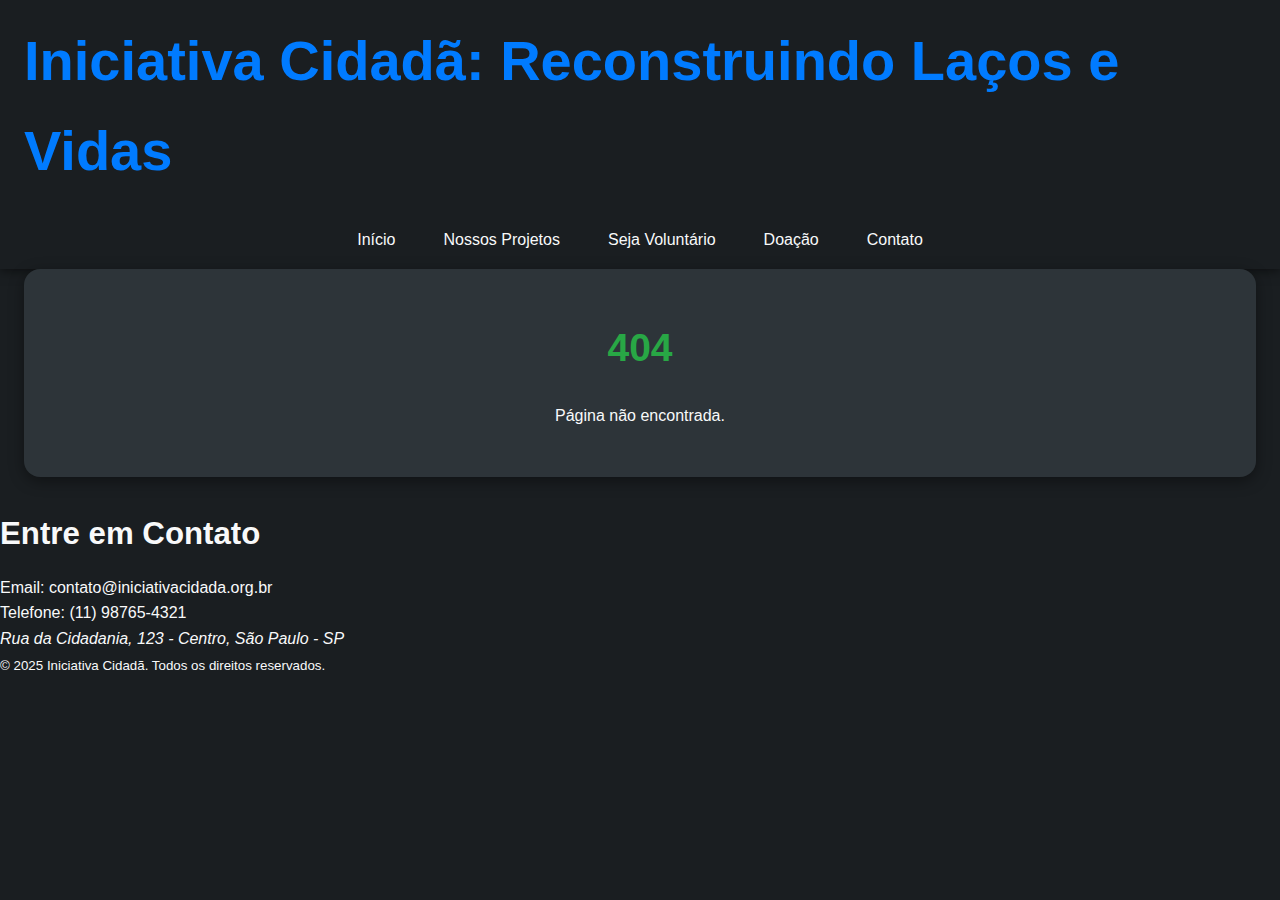
<file: index.html>
<!DOCTYPE html>
<html lang="pt-BR">
<head>
    <meta charset="UTF-8">
    <meta name="viewport" content="width=device-width, initial-scale=1.0">
    <title>Iniciativa Cidadã | Inclusão Social de Rua</title>
    <link rel="stylesheet" href="style-design-system.css"> 
</head>
<body>
    <header>
        <h1>Iniciativa Cidadã: Reconstruindo Laços e Vidas</h1>
   	<nav id="main-nav">
    		<ul class="flex-group">
        		<li><a href="/" data-route="/">Início</a></li>
        		<li><a href="/projetos" data-route="/projetos">Nossos Projetos</a></li>
        		<li><a href="/cadastro" data-route="/cadastro">Seja Voluntário</a></li>
        		<li><a href="/doacao" data-route="/doacao">Doação</a></li> <li><a href="/contato" data-route="/contato">Contato</a></li>
    		</ul>
	</nav>
    </header>

    <main id="app-root">
        <section id="institucional">
            <h2>Nossa Missão</h2>
            <p>
                A Iniciativa Cidadã trabalha incansavelmente para promover a reintegração plena de pessoas em situação de rua, garantindo dignidade, autonomia e o acesso a direitos fundamentais.
            </p>
            
            <figure>
                <img src="imagens/aperto-de-maos.jpg" alt="Aperto de mãos entre um voluntário e uma pessoa, simbolizando apoio e recomeço." width="600" height="400">
                <figcaption>Compromisso com a Dignidade Humana. Cada passo, um recomeço.</figcaption>
            </figure>

            <section id="mvv">
                <h3>Missão, Visão e Valores</h3>
                
                <article>
                    <h4>Missão</h4>
                    <p>Mudar o paradigma da exclusão, oferecendo caminhos concretos para a saída das ruas.</p>
                </article>
                
                <article>
                    <h4>Visão</h4>
                    <p>Ser a organização referência em políticas de reintegração social humanizada e eficiente no país.</p>
                </article>
                
                <article>
                    <h4>Valores</h4>
                    <ul>
                        <li>Dignidade</li>
                        <li>Transparência</li>
                        <li>Empatia</li>
                        <li>Autonomia</li>
                    </ul>
                </article>
            </section>
        </section>

        <section id="historico">
            <h2>Histórico e Conquistas</h2>
            <p>Desde 2010, transformamos a vida de milhares de pessoas através de nossas 5 Ações Fundamentais.</p>
            <details>
                <summary>Ver Linha do Tempo e Conquistas</summary>
                <p>Em 2015, implementamos o primeiro programa de Housing First com 90% de sucesso na manutenção de moradia.</p>
            </details>
        </section>

        <section id="equipe">
            <h2>Equipe e Estrutura</h2>
            <p>Conheça os profissionais e voluntários dedicados à nossa causa.</p>
            
            <div class="equipe-membros">
                <figure>
                    <img src="imagens/equipe-unida.jpg" alt="Grupo de membros da equipe e voluntários sorrindo." width="250" height="250">
                    <figcaption>Nosso time de corações abertos.</figcaption>
                </figure>
            </div>
        </section>

        <section id="transparencia">
            <h2>Transparência e Prestação de Contas</h2>
            <p>Acreditamos que a confiança é construída com clareza.</p>
            <a href="documentos/relatorio-2024.pdf" target="_blank" title="Baixar Relatório Anual de Atividades">Relatório Anual 2024 (PDF)</a>
            <a href="documentos/prestacao-contas.pdf" target="_blank" title="Baixar Prestação de Contas">Documentos Públicos e Balanços</a>
        </section>

    </main>

    <footer id="contato">
        <h3>Entre em Contato</h3>
        <p>Email: contato@iniciativacidada.org.br</p>
        <p>Telefone: (11) 98765-4321</p>
        <address>
            Rua da Cidadania, 123 - Centro, São Paulo - SP
        </address>
        <small>&copy; 2025 Iniciativa Cidadã. Todos os direitos reservados.</small>
    </footer>
<script src="app.js" defer></script>
</body>
</html>
</file>
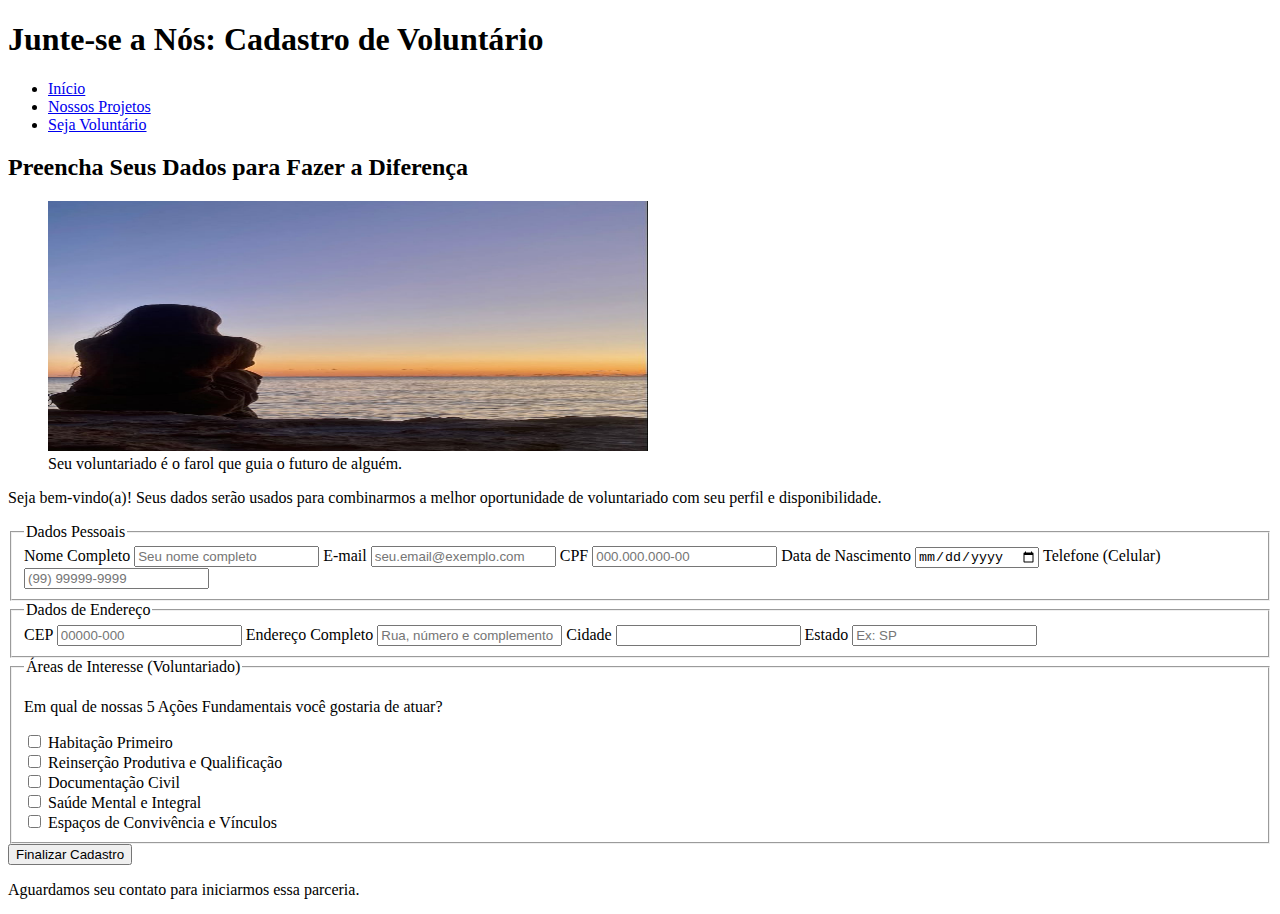
<file: cadastro.html>
<!DOCTYPE html>
<html lang="pt-BR">
<head>
    <meta charset="UTF-8">
    <meta name="viewport" content="width=device-width, initial-scale=1.0">
    <title>Cadastro de Voluntário | Iniciativa Cidadã</title>
</head>
<body>
    <header>
        <h1>Junte-se a Nós: Cadastro de Voluntário</h1>
        <nav>
            <ul>
                <li><a href="index.html">Início</a></li>
                <li><a href="projetos.html">Nossos Projetos</a></li>
                <li><a href="cadastro.html">Seja Voluntário</a></li>
            </ul>
        </nav>
    </header>

    <main>
        <section id="formulario-voluntario">
            <h2>Preencha Seus Dados para Fazer a Diferença</h2>
            
            <figure>
                <img src="imagens/horizonte-esperanca.jpg" alt="Pessoa olhando para um horizonte ensolarado, simbolizando esperança e futuro." width="600" height="250">
                <figcaption>Seu voluntariado é o farol que guia o futuro de alguém.</figcaption>
            </figure>

            <p>Seja bem-vindo(a)! Seus dados serão usados para combinarmos a melhor oportunidade de voluntariado com seu perfil e disponibilidade.</p>
            
            <form action="/processar-cadastro" method="POST">
                
                <fieldset>
                    <legend>Dados Pessoais</legend>
                    
                    <label for="nome-completo">Nome Completo</label>
                    <input type="text" id="nome-completo" name="nome-completo" placeholder="Seu nome completo" required>
                    
                    <label for="email">E-mail</label>
                    <input type="email" id="email" name="email" placeholder="seu.email@exemplo.com" required>
                    
                    <label for="cpf">CPF</label>
                    <input type="text" id="cpf" name="cpf" 
                           pattern="\d{3}\.?\d{3}\.?\d{3}-?\d{2}" 
                           title="CPF no formato 000.000.000-00" 
                           placeholder="000.000.000-00" 
                           required>

                    <label for="data-nascimento">Data de Nascimento</label>
                    <input type="date" id="data-nascimento" name="data-nascimento" required>
                    
                    <label for="telefone">Telefone (Celular)</label>
                    <input type="tel" id="telefone" name="telefone" 
                           pattern="\(\d{2}\) ?\d{4,5}-?\d{4}" 
                           title="Telefone no formato (XX) 9XXXX-XXXX ou (XX) XXXX-XXXX"
                           placeholder="(99) 99999-9999"
                           required>
                </fieldset>

                <fieldset>
                    <legend>Dados de Endereço</legend>
                    
                    <label for="cep">CEP</label>
                    <input type="text" id="cep" name="cep" 
                           pattern="\d{5}-?\d{3}" 
                           title="CEP no formato 00000-000"
                           placeholder="00000-000"
                           required>

                    <label for="endereco">Endereço Completo</label>
                    <input type="text" id="endereco" name="endereco" placeholder="Rua, número e complemento" required>

                    <label for="cidade">Cidade</label>
                    <input type="text" id="cidade" name="cidade" required>
                    
                    <label for="estado">Estado</label>
                    <input type="text" id="estado" name="estado" maxlength="2" placeholder="Ex: SP" required>
                </fieldset>
                
                <fieldset>
                    <legend>Áreas de Interesse (Voluntariado)</legend>
                    <p>Em qual de nossas 5 Ações Fundamentais você gostaria de atuar?</p>
                    <input type="checkbox" id="acao1" name="interesse" value="Habitacao">
                    <label for="acao1">Habitação Primeiro</label><br>
                    
                    <input type="checkbox" id="acao2" name="interesse" value="Qualificacao">
                    <label for="acao2">Reinserção Produtiva e Qualificação</label><br>
                    
                    <input type="checkbox" id="acao3" name="interesse" value="Documentacao">
                    <label for="acao3">Documentação Civil</label><br>
                    
                    <input type="checkbox" id="acao4" name="interesse" value="Saude">
                    <label for="acao4">Saúde Mental e Integral</label><br>

                    <input type="checkbox" id="acao5" name="interesse" value="Convivencia">
                    <label for="acao5">Espaços de Convivência e Vínculos</label>
                </fieldset>

                <input type="submit" value="Finalizar Cadastro">
            </form>
        </section>
    </main>

    <footer>
        <p>Aguardamos seu contato para iniciarmos essa parceria.</p>
    </footer>
</body>
</html>
</file>
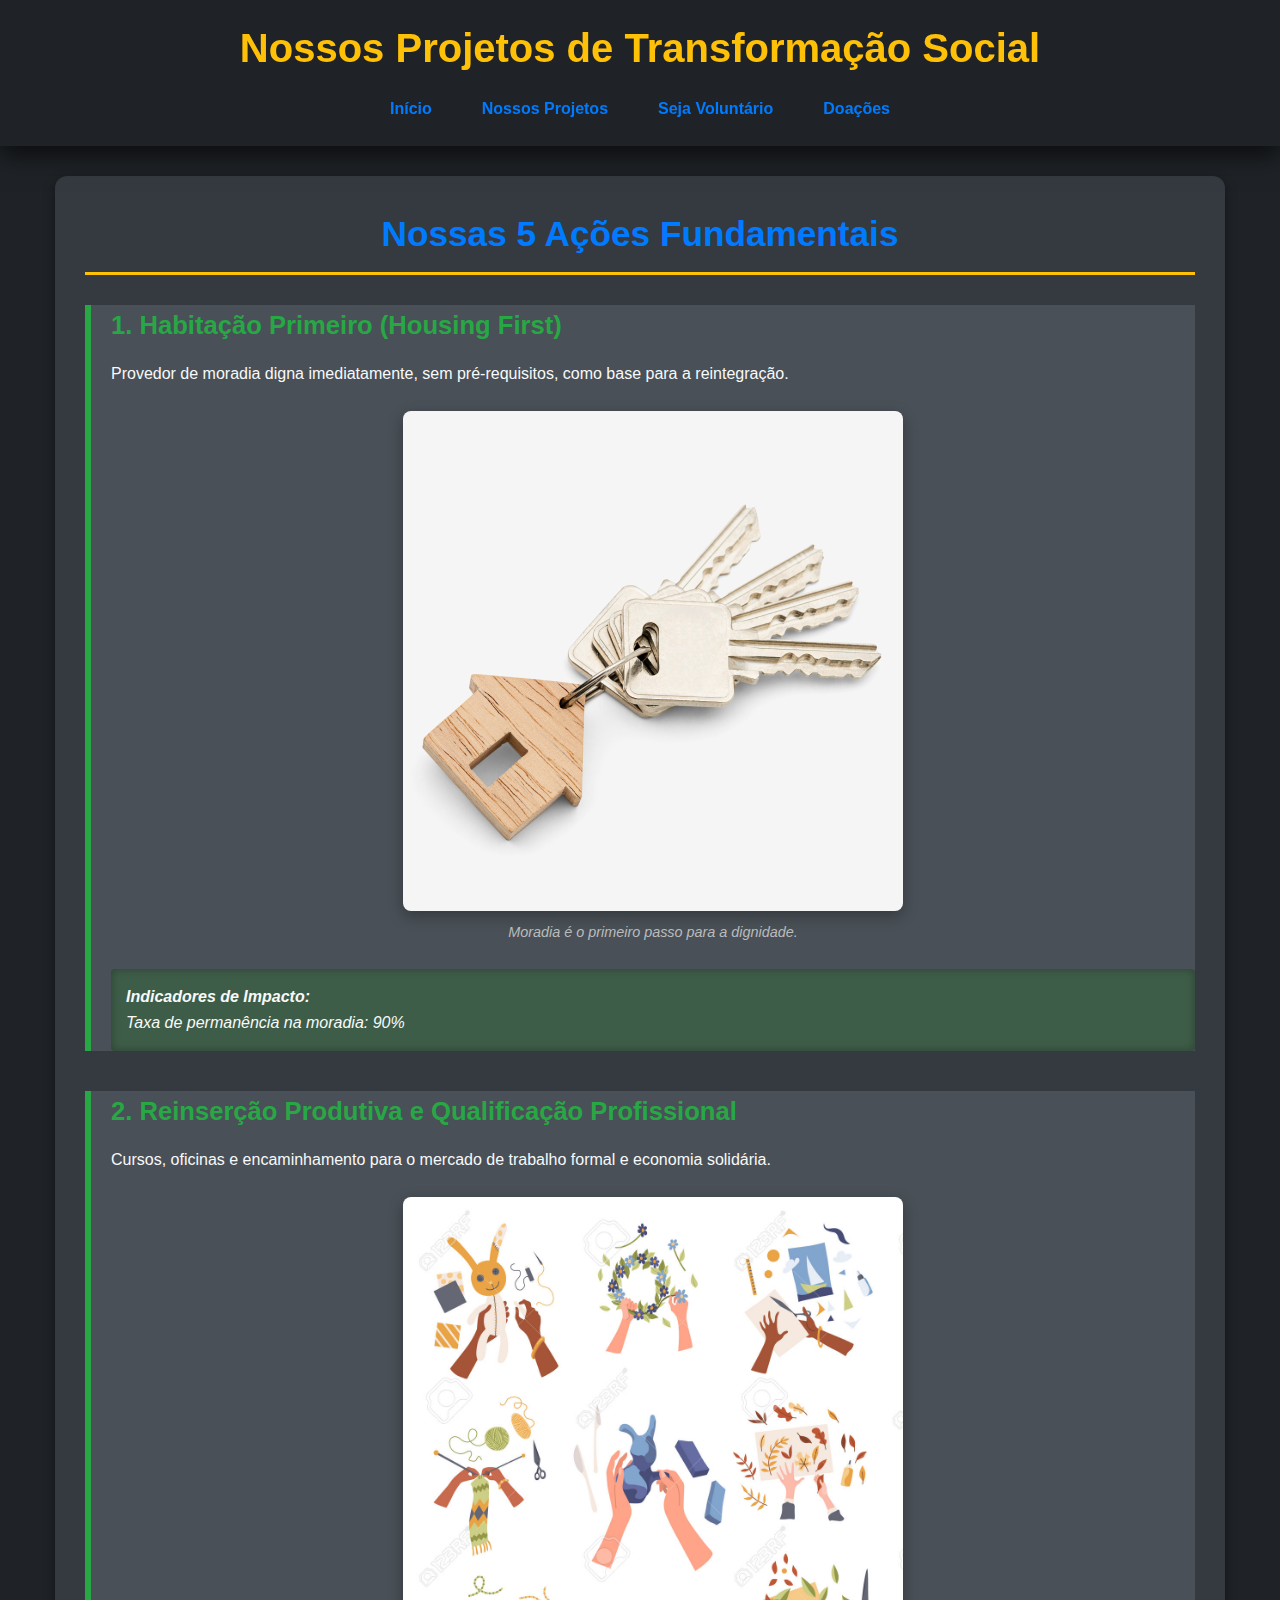
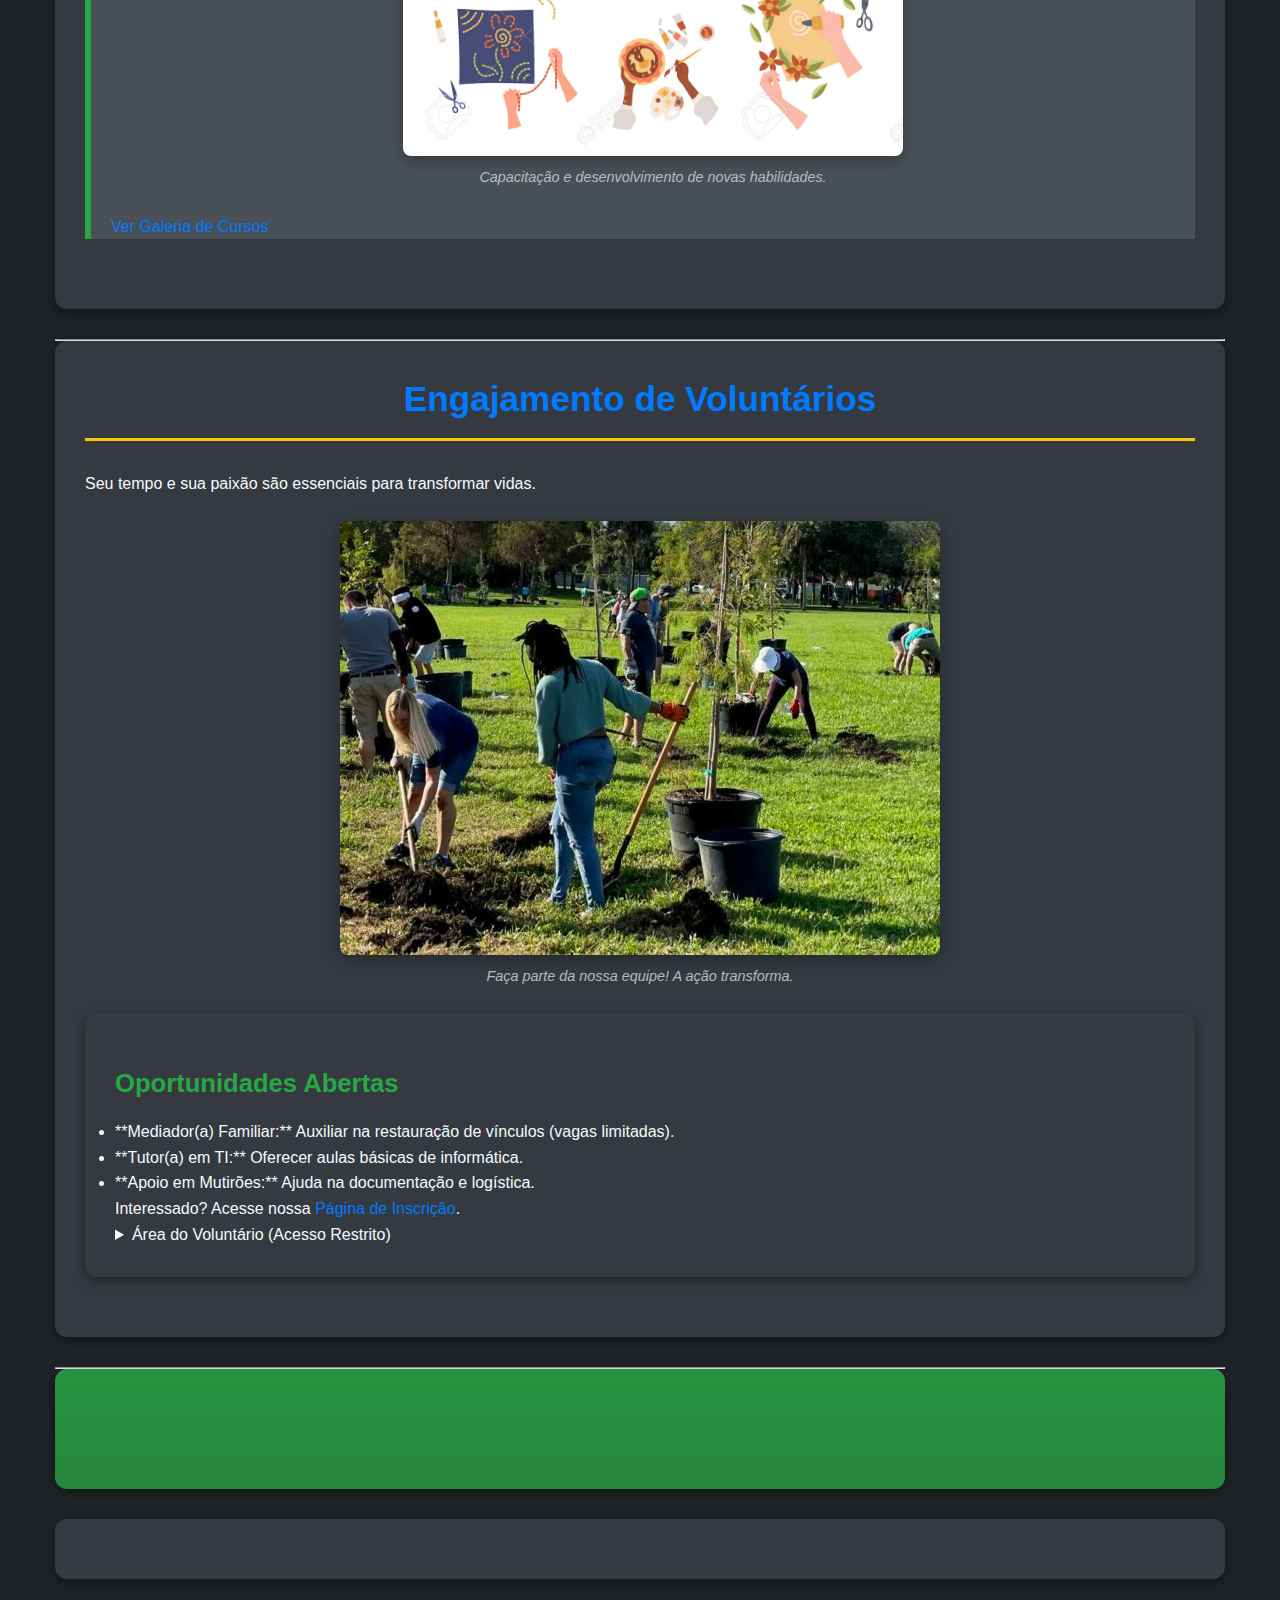
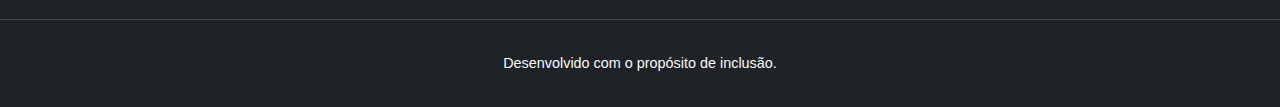
<file: projetos.html>
<!DOCTYPE html>
<html lang="pt-BR">
<head>
    <meta charset="UTF-8">
    <meta name="viewport" content="width=device-width, initial-scale=1.0">
    <title>Nossos Projetos | Iniciativa Cidadã</title>
    <link rel="stylesheet" href="style.css">
</head>
<body>
    <header>
        <h1>Nossos Projetos de Transformação Social</h1>
        <nav>
            <ul>
                <li><a href="index.html">Início</a></li>
                <li><a href="projetos.html">Nossos Projetos</a></li>
                <li><a href="cadastro.html">Seja Voluntário</a></li>
                <li><a href="#doacoes">Doações</a></li>
            </ul>
        </nav>
    </header>

    <main>
        <section id="projetos-detalhados">
            <h2>Nossas 5 Ações Fundamentais</h2>
            
            <article id="housing-first">
                <h3>1. Habitação Primeiro (Housing First)</h3>
                <p>Provedor de moradia digna imediatamente, sem pré-requisitos, como base para a reintegração.</p>
                <figure>
                    <img src="imagens/chave-de-casa.jpg" alt="Uma chave de casa sendo entregue, símbolo de um novo lar." width="500" height="350">
                    <figcaption>Moradia é o primeiro passo para a dignidade.</figcaption>
                </figure>
                <aside class="impacto">
                    <h4>Indicadores de Impacto:</h4>
                    <p>Taxa de permanência na moradia: 90%</p>
                </aside>
            </article>

            <article id="qualificacao">
                <h3>2. Reinserção Produtiva e Qualificação Profissional</h3>
                <p>Cursos, oficinas e encaminhamento para o mercado de trabalho formal e economia solidária.</p>
                 <figure>
                    <img src="imagens/oficina-trabalho.jpg" alt="Pessoas aprendendo habilidades em uma oficina prática." width="500" height="350">
                    <figcaption>Capacitação e desenvolvimento de novas habilidades.</figcaption>
                </figure>
                <a href="#galeria">Ver Galeria de Cursos</a>
            </article>

            </section>

        <hr>

        <section id="voluntariado">
            <h2>Engajamento de Voluntários</h2>
            <p>Seu tempo e sua paixão são essenciais para transformar vidas.</p>
            
            <figure>
                <img src="imagens/voluntarios-acao.jpg" alt="Grupo de voluntários trabalhando juntos em uma ação comunitária." width="600" height="400">
                <figcaption>Faça parte da nossa equipe! A ação transforma.</figcaption>
            </figure>

            <section class="oportunidades">
                <h3>Oportunidades Abertas</h3>
                <ul>
                    <li>**Mediador(a) Familiar:** Auxiliar na restauração de vínculos (vagas limitadas).</li>
                    <li>**Tutor(a) em TI:** Oferecer aulas básicas de informática.</li>
                    <li>**Apoio em Mutirões:** Ajuda na documentação e logística.</li>
                </ul>
                <p>Interessado? Acesse nossa <a href="cadastro.html">Página de Inscrição</a>.</p>
                <details>
                    <summary>Área do Voluntário (Acesso Restrito)</summary>
                    <p>Acesse seu histórico de horas e baixe seus certificados digitais de participação.</p>
                </details>
            </section>
        </section>

        <hr>

        <section id="doacoes">
            </section>

        <section id="comunicacao">
            </section>

    </main>

    <footer>
        <p>Desenvolvido com o propósito de inclusão.</p>
    </footer>
</body>
</html>
</file>
<file: style-design-system.css>
/* ========================================================= */
/* ARQUIVO: style-design-system.css                          */
/* ESPECIFICAÇÕES: Design System, CSS Grid, Flexbox, CSS3    */
/* ========================================================= */

/* --- 1. Sistema de Design: Variáveis CSS Customizadas --- */

:root {
    /* 1.1 PALETA DE CORES (Mínimo 8 Cores) */
    --color-primary: #007bff;        /* Azul Vibrante (Ação) */
    --color-secondary: #28a745;      /* Verde (Sucesso, Impacto) */
    --color-accent: #ffc107;         /* Amarelo (Destaque, Atenção) */
    --color-info: #17a2b8;           /* Ciano (Informação) */

    --color-dark-bg: #1a1e21;        /* Fundo Principal Escuro */
    --color-card-bg: #2d3439;        /* Fundo de Cards/Seções */
    --color-input-bg: #495057;       /* Fundo de Inputs */
    --color-text: #f8f9fa;           /* Texto Principal Claro */
    --color-subtle-text: #adb5bd;    /* Texto Secundário/Sutil */
    --color-error: #dc3545;          /* Erro/Validação Negativa */

    /* 1.2 TIPOGRAFIA HIERÁRQUICA (Mínimo 5 Tamanhos) */
    --font-family-base: 'Roboto', 'Arial', sans-serif;
    --font-size-base: 1rem; /* 16px */
    
    --font-h1: 3.052rem;
    --font-h2: 2.441rem;
    --font-h3: 1.953rem;
    --font-h4: 1.563rem;
    --font-h5: 1.25rem;
    
    /* 1.3 SISTEMA DE ESPAÇAMENTO MODULAR (Base 8px) */
    --spacing-none: 0;
    --spacing-xs: 0.5rem;   /* 8px */
    --spacing-sm: 1rem;     /* 16px */
    --spacing-md: 1.5rem;   /* 24px */
    --spacing-lg: 2rem;     /* 32px */
    --spacing-xl: 3rem;     /* 48px */
    --spacing-xxl: 4rem;    /* 64px */
    
    /* 1.4 BREAKPOINTS RESPONSIVOS (Mínimo 5) */
    --bp-mobile-s: 320px;
    --bp-mobile-m: 480px;
    --bp-tablet: 768px;
    --bp-desktop: 1024px;
    --bp-widescreen: 1440px;
}

/* --- Base Geral e Reset --- */
* {
    margin: 0;
    padding: 0;
    box-sizing: border-box;
}

body {
    font-family: var(--font-family-base);
    font-size: var(--font-size-base);
    line-height: 1.6;
    color: var(--color-text);
    background-color: var(--color-dark-bg);
}

a {
    color: var(--color-primary);
    text-decoration: none;
    transition: color 0.3s;
}
a:hover {
    color: var(--color-accent);
}

/* --- Tipografia Aplicada --- */
h1 { font-size: var(--font-h1); color: var(--color-primary); margin-bottom: var(--spacing-lg); }
h2 { font-size: var(--font-h2); color: var(--color-secondary); margin-bottom: var(--spacing-md); }
h3 { font-size: var(--font-h3); color: var(--color-text); margin-bottom: var(--spacing-sm); }
h4 { font-size: var(--font-h4); color: var(--color-subtle-text); margin-bottom: var(--spacing-xs); }
h5 { font-size: var(--font-h5); color: var(--color-accent); }

/* --- Seções e Layout Interno --- */
section {
    background-color: var(--color-card-bg);
    padding: var(--spacing-xl);
    margin-bottom: var(--spacing-lg);
    border-radius: var(--spacing-sm);
    box-shadow: 0 4px 15px rgba(0, 0, 0, 0.4);
}

/* --- 2. Leiautes Responsivos com Grid e Flexbox --- */

/* 2.1 CSS GRID para Estrutura Geral (Leiaute Principal) */
.page-wrapper {
    display: grid;
    /* Define 3 áreas principais: header, main e footer */
    grid-template-areas: 
        "header"
        "main"
        "footer";
    grid-template-rows: auto 1fr auto;
    min-height: 100vh;
    max-width: var(--bp-widescreen);
    margin: 0 auto;
}
header { grid-area: header; }
main { 
    grid-area: main; 
    padding: 0 var(--spacing-md);
}
footer { grid-area: footer; }


/* 2.2 Sistema de Grid Customizado (12 Colunas - Aplicado dentro de um container) */
.grid-12-col {
    display: grid;
    grid-template-columns: repeat(12, 1fr);
    gap: var(--spacing-lg);
    margin: var(--spacing-lg) 0;
}

/* Classes utilitárias para o Grid (Ex: para usar em Projetos) */
.col-span-4 { grid-column: span 4; } /* 3 colunas em desktop */
.col-span-6 { grid-column: span 6; } /* 2 colunas em desktop */
.col-span-12 { grid-column: span 12; } /* 1 coluna em desktop */


/* 2.3 FLEXBOX para Componentes Internos e Alinhamentos */
.flex-group {
    display: flex;
    gap: var(--spacing-sm);
    align-items: center;
    flex-wrap: wrap;
}
.justify-between { justify-content: space-between; }
.align-start { align-items: flex-start; }


/* --- 3. Navegação Sofisticada e Interativa --- */

header {
    background-color: var(--color-dark-bg);
    box-shadow: 0 2px 10px rgba(0, 0, 0, 0.5);
    padding: var(--spacing-sm) var(--spacing-md);
}

nav ul {
    list-style: none;
    display: flex;
    justify-content: center;
    gap: var(--spacing-md);
}

nav ul li a {
    color: var(--color-text);
    font-weight: 500;
    padding: var(--spacing-xs) var(--spacing-sm);
    border-radius: 4px;
    transition: background-color 0.3s, color 0.3s;
}

nav ul li a:hover {
    background-color: var(--color-primary);
    color: white;
}

/* Submenu Dropdown (Necessita de HTML aninhado: ul > li > ul) */
nav ul li {
    position: relative;
}

nav ul ul {
    display: none; /* Esconde o submenu por padrão */
    position: absolute;
    top: 100%;
    left: 0;
    min-width: 200px;
    background-color: var(--color-card-bg);
    box-shadow: var(--shadow-light);
    border-radius: 4px;
    z-index: 100;
    flex-direction: column;
    padding: var(--spacing-xs) 0;
    gap: 0;
}

/* Mostra o submenu ao passar o mouse */
nav ul li:hover > ul {
    display: flex;
}

nav ul ul li a {
    padding: var(--spacing-xs) var(--spacing-sm);
    display: block; /* Ocupa toda a largura do dropdown */
    width: 100%;
    border-radius: 0;
}


/* 3.1 Menu Hambúrguer (Apenas o ícone CSS) */
.menu-toggle {
    display: none; /* Escondido em desktop */
    flex-direction: column;
    justify-content: space-around;
    width: 30px;
    height: 30px;
    cursor: pointer;
    background: transparent;
    border: none;
    padding: 0;
}

.menu-toggle span {
    display: block;
    height: 3px;
    background: var(--color-text);
    border-radius: 3px;
    transition: transform 0.3s ease, opacity 0.3s ease;
}

/* --- 4. Componentes de Interface --- */

/* 4.1 Botões com Estados Visuais */
.btn {
    padding: var(--spacing-sm) var(--spacing-md);
    border-radius: 4px;
    font-weight: bold;
    cursor: pointer;
    transition: all 0.3s;
    text-align: center;
    border: 2px solid transparent;
}

.btn-primary {
    background-color: var(--color-primary);
    color: white;
}
.btn-secondary {
    background-color: var(--color-secondary);
    color: white;
}

/* Estados */
.btn:hover {
    opacity: 0.9;
    transform: translateY(-1px);
    box-shadow: 0 4px 10px rgba(0, 0, 0, 0.2);
}

.btn:focus {
    outline: 2px solid var(--color-accent);
    outline-offset: 2px;
}

.btn:active {
    transform: translateY(1px);
}

.btn:disabled {
    background-color: var(--color-input-bg);
    cursor: not-allowed;
    opacity: 0.6;
}

/* 4.2 Sistema de Cards Responsivos para Projetos */
.card {
    background-color: var(--color-fundo-card-claro);
    border-radius: var(--spacing-xs);
    overflow: hidden;
    transition: transform 0.3s, box-shadow 0.3s;
}

.card:hover {
    transform: translateY(-5px);
    box-shadow: 0 10px 20px rgba(0, 0, 0, 0.5);
}

.card-image img {
    width: 100%;
    height: 200px;
    object-fit: cover;
    border-radius: 0;
}

.card-body {
    padding: var(--spacing-md);
}

.card-body h3 {
    margin-top: 0;
}

/* 4.3 Formulários Estilizados com Validação Visual */
.form-group {
    margin-bottom: var(--spacing-md);
}

label {
    display: block;
    margin-bottom: var(--spacing-xs);
    font-weight: 500;
    color: var(--color-subtle-text);
}

input:not([type="checkbox"]):not([type="radio"]), 
select, 
textarea {
    width: 100%;
    padding: var(--spacing-sm);
    border: 1px solid var(--color-input-bg);
    border-radius: 4px;
    background-color: var(--color-input-bg);
    color: var(--color-text);
    font-size: var(--font-size-base);
    transition: border-color 0.3s, box-shadow 0.3s;
}

input:focus, select:focus, textarea:focus {
    border-color: var(--color-primary);
    box-shadow: 0 0 0 3px rgba(0, 123, 255, 0.25);
    outline: none;
}

/* Validação Visual Nativa (HTML5) */
input:valid {
    border-left: 5px solid var(--color-secondary);
}

input:invalid:not(:focus):not(:placeholder-shown) {
    border-left: 5px solid var(--color-error);
}

.input-feedback {
    display: none;
    color: var(--color-error);
    font-size: 0.85rem;
    margin-top: 5px;
}
input:invalid:not(:focus):not(:placeholder-shown) ~ .input-feedback {
    display: block;
}


/* 4.4 Sistema de Badges e Tags para Categorização */
.badge {
    display: inline-block;
    padding: 0.3em 0.6em;
    font-size: 0.75rem;
    font-weight: 700;
    line-height: 1;
    text-align: center;
    white-space: nowrap;
    vertical-align: baseline;
    border-radius: 0.25rem;
    margin-right: var(--spacing-xs);
}

.badge-primary { background-color: var(--color-primary); color: white; }
.badge-secondary { background-color: var(--color-secondary); color: white; }
.badge-accent { background-color: var(--color-accent); color: var(--color-dark-bg); }
.badge-info { background-color: var(--color-info); color: white; }

/* 4.5 Componentes de Feedback (Alerts - Exemplo de Estrutura) */
.alert {
    padding: var(--spacing-md);
    margin-bottom: var(--spacing-md);
    border: 1px solid transparent;
    border-radius: 4px;
    opacity: 0.95;
}

.alert-success { 
    background-color: rgba(40, 167, 69, 0.2); 
    border-color: var(--color-secondary); 
    color: var(--color-secondary);
}
.alert-error {
    background-color: rgba(220, 53, 69, 0.2);
    border-color: var(--color-error);
    color: var(--color-error);
}


/* --- 5. Breakpoints Responsivos (Media Queries) --- */

/* Mobile Landscape & Pequenos Tablets (e.g., min-width: 480px) */
@media (min-width: 480px) {
    :root {
        --font-h1: 2.8rem;
    }
    .grid-12-col {
        grid-template-columns: repeat(6, 1fr); /* 2 colunas para cards/projetos */
    }
    .col-span-4, .col-span-6, .col-span-12 {
        grid-column: span 6; /* Cards ocupam metade da tela */
    }
}

/* Tablets (min-width: 768px) */
@media (min-width: 768px) {
    /* 3.1 Oculta Menu Hambúrguer em Tablet/Desktop */
    .menu-toggle { display: none; }
    nav ul { display: flex; } /* Navegação principal em linha */
    
    .grid-12-col {
        grid-template-columns: repeat(12, 1fr); /* Retorna ao grid de 12 colunas */
    }
    /* Cards/Projetos: 3 por linha em tablet */
    .col-span-4 { grid-column: span 4; }
    .col-span-6 { grid-column: span 6; }
    .col-span-12 { grid-column: span 12; }
    
    .page-wrapper {
        padding: 0 var(--spacing-lg);
    }
}

/* Desktops (min-width: 1024px) */
@media (min-width: 1024px) {
    :root {
        --font-h1: 3.5rem;
    }
    /* Leiaute Específico: Página Principal com Sidebar (Conceito GRID) */
    .layout-institutional {
        grid-template-columns: 2fr 1fr; /* 2/3 Conteúdo, 1/3 Sidebar */
        gap: var(--spacing-lg);
    }
}

/* Widescreen (min-width: 1440px) */
@media (min-width: 1440px) {
    .page-wrapper {
        max-width: 1400px;
    }
}


/* Mobile: Menu Hambúrguer (Requer Estrutura HTML/JS) */
@media (max-width: 767px) {
    .menu-toggle { 
        display: flex; /* Mostra o ícone */
        position: absolute;
        right: var(--spacing-md);
        top: 50%;
        transform: translateY(-50%);
    }
    nav ul {
        /* Esconde a navegação principal em mobile por padrão */
        display: none; 
        flex-direction: column;
        width: 100%;
        background-color: var(--color-card-bg);
        position: absolute;
        left: 0;
        top: 100%;
        box-shadow: var(--shadow-dark);
        padding: var(--spacing-sm);
        gap: var(--spacing-xs);
    }
    nav ul li {
        width: 100%;
    }
    nav ul li a {
        display: block;
        padding: var(--spacing-sm);
        text-align: left;
    }
    /* Classe adicionada por JavaScript para mostrar o menu */
    .nav-open ul {
        display: flex; 
    }
}
</file>
<file: style.css>
/* style.css - Usando CSS3, Flexbox, Transições e Cores Escuras */

/* --- Reset Básico e Variáveis de Cores --- */
:root {
    --cor-primaria: #007bff;        /* Azul Vibrante */
    --cor-secundaria: #28a745;      /* Verde para Ação/Sucesso */
    --cor-neutra-escura: #1f2327;   /* Fundo Principal (Corpo/Header) */
    --cor-neutra-clara: #343a40;    /* Fundo das Seções/Cards */
    --cor-texto-claro: #f8f9fa;     /* Texto para Fundos Escuros */
    --cor-destaque: #ffc107;        /* Amarelo para Destaque/Atenção */
    --cor-fundo-card-claro: #495057;/* Fundo para elementos internos (inputs/cards) */
    --shadow-light: 0 4px 12px rgba(0, 0, 0, 0.4);
    --shadow-dark: 0 8px 25px rgba(0, 0, 0, 0.7);
}

/* --- Reset Global --- */
* {
    margin: 0;
    padding: 0;
    box-sizing: border-box;
}

body {
    font-family: 'Segoe UI', Tahoma, Geneva, Verdana, sans-serif;
    line-height: 1.6;
    color: var(--cor-texto-claro);
    background-color: var(--cor-neutra-escura);
    transition: background-color 0.5s;
}

a {
    color: var(--cor-primaria);
    text-decoration: none;
    transition: color 0.3s ease;
}

a:hover {
    color: var(--cor-destaque);
    text-decoration: underline;
}

/* --- Cabeçalho (Header) e Navegação Flexbox --- */
header {
    background-color: var(--cor-neutra-escura);
    padding: 1rem 0;
    text-align: center;
    box-shadow: var(--shadow-dark);
    position: sticky; /* CSS3: Permite que o menu fique fixo ao rolar */
    top: 0;
    z-index: 1000;
}

header h1 {
    font-size: 2.5rem;
    color: var(--cor-destaque);
    margin-bottom: 0.5rem;
}

nav ul {
    list-style: none;
    display: flex;
    justify-content: center;
    gap: 30px; /* CSS3: Espaçamento entre itens */
    padding: 0.5rem 0;
}

nav ul li a {
    font-weight: 600;
    padding: 5px 10px;
    border-radius: 5px;
    transition: background-color 0.3s, color 0.3s;
}

nav ul li a:hover {
    background-color: var(--cor-primaria);
    color: white;
    text-decoration: none;
}

/* --- Main Content e Estrutura --- */
main {
    max-width: 1200px;
    margin: 30px auto;
    padding: 0 15px;
}

section {
    background-color: var(--cor-neutra-clara);
    padding: 30px;
    margin-bottom: 30px;
    border-radius: 12px;
    box-shadow: var(--shadow-light);
    transition: transform 0.3s ease;
}

section:hover {
    transform: translateY(-3px); /* CSS3: Efeito de levantamento ao passar o mouse */
}

h2 {
    font-size: 2.2rem;
    color: var(--cor-primaria);
    text-align: center;
    margin-bottom: 30px;
    border-bottom: 3px solid var(--cor-destaque);
    padding-bottom: 10px;
}

h3 {
    font-size: 1.6rem;
    color: var(--cor-secundaria);
    margin-top: 20px;
    margin-bottom: 15px;
}

/* --- Estilos de Imagem e Figura --- */
figure {
    margin: 25px 0;
    text-align: center;
}

img {
    max-width: 100%;
    height: auto;
    display: block;
    margin: 0 auto;
    border-radius: 8px; /* CSS3: Bordas arredondadas */
    box-shadow: 0 5px 15px rgba(0, 0, 0, 0.3);
}

figcaption {
    margin-top: 10px;
    font-style: italic;
    color: #bbb;
    font-size: 0.9rem;
}

/* --- Áreas Específicas (Index.html) --- */

/* Banner Principal */
#institucional {
    background: linear-gradient(rgba(0, 123, 255, 0.85), rgba(0, 123, 255, 0.75)), 
                url('imagens/aperto-de-maos.jpg') no-repeat center center/cover; /* CSS3: Fundo com Gradiente e Imagem */
    color: white;
    text-shadow: 0 2px 4px rgba(0,0,0,0.8);
    padding: 80px 30px;
}

#institucional h2 {
    color: white;
    font-size: 3rem;
    border-bottom: none;
}

/* MVV Flexbox */
#mvv {
    background-color: var(--cor-neutra-escura);
    display: flex;
    justify-content: space-around;
    gap: 20px;
    padding: 20px;
    box-shadow: none;
    transform: none;
}

#mvv article {
    flex: 1;
    background-color: var(--cor-neutra-clara);
    padding: 25px;
    border-radius: 8px;
    box-shadow: var(--shadow-light);
    border-top: 5px solid var(--cor-secundaria);
}

#mvv h4 {
    color: var(--cor-destaque);
    margin-bottom: 10px;
}

/* Equipe */
.equipe-membros {
    display: flex;
    justify-content: center;
    gap: 40px;
    margin-top: 30px;
    flex-wrap: wrap;
}

.equipe-membros img {
    width: 200px;
    height: 200px;
    border-radius: 50%; /* CSS3: Forma circular */
    object-fit: cover;
    border: 5px solid var(--cor-primaria);
    transition: transform 0.5s;
}

.equipe-membros img:hover {
    transform: scale(1.05) rotate(5deg);
}


/* --- Projetos (projetos.html) --- */
#projetos-detalhados article {
    border-left: 6px solid var(--cor-secundaria);
    margin-bottom: 40px;
    padding-left: 20px;
    background-color: var(--cor-fundo-card-claro);
    color: var(--cor-texto-claro);
}

.impacto {
    background-color: #3e5d48; 
    border-radius: 4px;
    padding: 15px;
    margin-top: 20px;
    font-style: italic;
    box-shadow: inset 0 0 10px rgba(0, 0, 0, 0.3);
}

/* Captação (Banner/Doações) */
#doacoes {
    background: linear-gradient(rgba(40, 167, 69, 0.85), rgba(40, 167, 69, 0.75)),
                url('https://via.placeholder.com/1200x400/28a745/ffffff?text=Faca+a+Diferenca') no-repeat center center/cover;
    color: white;
    padding: 60px 30px;
}

#doacoes h2 {
    color: white;
    border-bottom: 2px solid white;
}

#doacoes button {
    background-color: var(--cor-destaque);
    color: var(--cor-neutra-escura);
    padding: 15px 30px;
    border: none;
    border-radius: 30px; /* CSS3: Botão Pill */
    font-size: 1.2rem;
    font-weight: bold;
    cursor: pointer;
    transition: background-color 0.3s ease, transform 0.2s;
}

#doacoes button:hover {
    background-color: #e0a800;
    transform: translateY(-2px);
}

/* --- Formulário (cadastro.html) --- */
form {
    background-color: var(--cor-neutra-clara);
    padding: 30px;
    border-radius: 12px;
    box-shadow: var(--shadow-light);
}

fieldset {
    border: 2px solid var(--cor-primaria);
    margin-bottom: 25px;
    padding: 20px;
    border-radius: 8px;
}

legend {
    font-size: 1.4rem;
    font-weight: bold;
    color: var(--cor-destaque);
    padding: 0 15px;
    background-color: var(--cor-neutra-clara);
    border-radius: 5px;
}

input[type="text"],
input[type="email"],
input[type="tel"],
input[type="date"] {
    width: 100%;
    padding: 12px;
    border: 1px solid #6c757d;
    border-radius: 5px;
    background-color: var(--cor-fundo-card-claro);
    color: var(--cor-texto-claro);
    font-size: 1rem;
    margin-top: 5px;
    transition: border-color 0.3s;
}

input:focus {
    border-color: var(--cor-primaria);
    box-shadow: 0 0 5px rgba(0, 123, 255, 0.5); /* CSS3: Sombra de foco */
    outline: none;
}

input[type="submit"] {
    width: 100%;
    background-color: var(--cor-primaria);
    color: white;
    padding: 15px;
    border: none;
    border-radius: 5px;
    font-size: 1.2rem;
    cursor: pointer;
    transition: background-color 0.3s, transform 0.2s;
}

input[type="submit"]:hover {
    background-color: #0056b3;
    transform: translateY(-2px);
}

/* --- Rodapé (Footer) --- */
footer {
    background-color: var(--cor-neutra-escura);
    color: var(--cor-texto-claro);
    text-align: center;
    padding: 2rem 0;
    margin-top: 40px;
    font-size: 0.9rem;
    border-top: 1px solid #444;
}


/* --- Media Queries (Responsividade CSS3) --- */
@media (max-width: 992px) {
    main {
        padding: 0 10px;
    }
    #institucional {
        padding: 50px 20px;
    }
}

@media (max-width: 768px) {
    header h1 {
        font-size: 2rem;
    }
    nav ul {
        flex-wrap: wrap; /* Navegação vertical em telas pequenas */
        gap: 10px;
    }
    #mvv {
        flex-direction: column;
    }
}

@media (max-width: 480px) {
    h2 {
        font-size: 1.8rem;
    }
    section {
        padding: 20px;
        margin-bottom: 20px;
    }
    input[type="submit"] {
        font-size: 1rem;
    }
}
</file>
